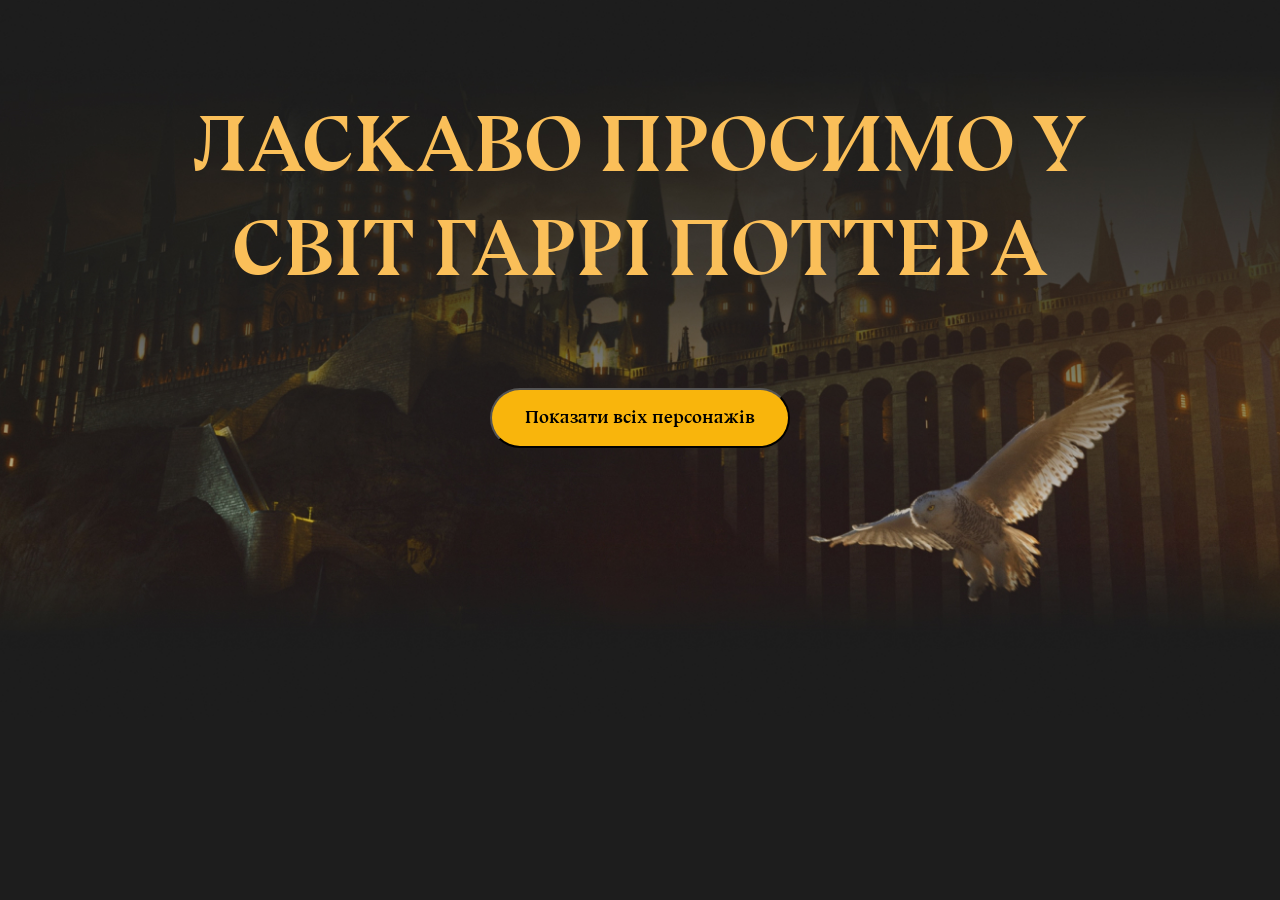
<file: index.html>
<!DOCTYPE html>
<html lang="ru">
  <head>
    <meta charset="UTF-8" />
    <meta name="viewport" content="width=device-width, initial-scale=1.0" />
    <title>Harry Potter</title>
    <link rel="stylesheet" href="styles/style.css" />
    <link rel="icon" type="image/png" href="images/faviconHP.png">
  </head>
  <body>
    <section class="hero-section section">
      <div class="container">
        <h1 class="section-title">Ласкаво просимо у світ Гаррі Поттера</h1>
        <button class="button" type="button" id="show-all-characters-btn">
          Показати всіх персонажів
        </button>
      </div>
    </section>
    <section class="main-section hidden" id="main-section">
      <div class="container">
        <article class="card">
          <img
            class="card-image"
            src="./images/content/students.png"
            alt="Students of Hogwarts"
          />
          <button
            class="button card-button"
            type="button"
            id="show-students-btn"
          >
            Студенти Гоґвортсу
          </button>
        </article>
        <article class="card">
          <img
            class="card-image"
            src="./images/content/teachers.png"
            alt="Hogwarts Staff"
          />

          <button class="button card-button" type="button" id="show-staff-btn">
            Співробітники Гоґвортсу
          </button>
        </article>
        <article class="card">
          <img
            class="card-image"
            src="./images/content/persons.png"
            alt="Characters in a certain house"
          />

          <button
            class="button card-button"
            type="button"
            id="show-characters-btn"
          >
            Персонажі в певному будинку
          </button>
        </article>
      </div>
    </section>
    <script src="scripts/script.js"></script>
  </body>
</html>
</file>
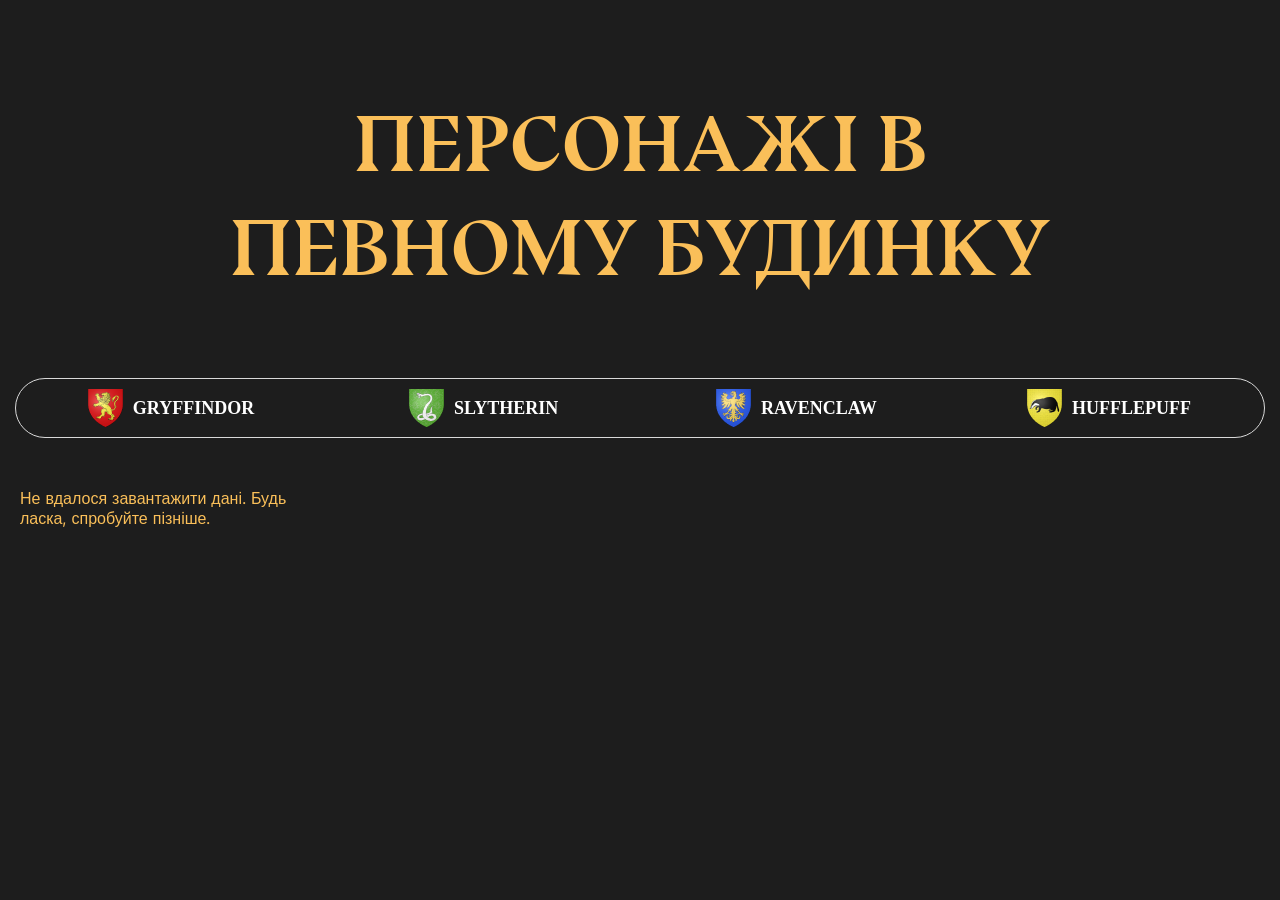
<file: lauots/characters.html>
<!DOCTYPE html>
<html lang="ua">
  <head>
    <meta charset="UTF-8" />
    <meta name="viewport" content="width=device-width, initial-scale=1.0" />
    <title>Harry Potter</title>
    <link rel="stylesheet" href="../styles/style.css" />
    <link rel="icon" type="image/png" href="../images/faviconHP.png">
  </head>
  <body>
    <section class="section">
      <div class="container item-container">
        <h1 class="section-title">Персонажі в певному будинку</h1>
        <div class="menu-nav">
          <ul class="menu">
            <li>
              <a href="#" class="menu-item" data-house="Gryffindor"
                ><img
                  src="../images/icon_menu/Gryffindor.png"
                  alt="Gryffindor"
                />
                Gryffindor</a
              >
            </li>
            <li>
              <a href="#" class="menu-item" data-house="Slytherin"
                ><img src="../images/icon_menu/Slytherin.png" alt="Slytherin" />
                Slytherin</a
              >
            </li>
            <li>
              <a href="#" class="menu-item" data-house="Ravenclaw"
                ><img src="../images/icon_menu/Ravenclaw.png" alt="Ravenclaw" />
                Ravenclaw</a
              >
            </li>
            <li>
              <a href="#" class="menu-item" data-house="Hufflepuff"
                ><img
                  src="../images/icon_menu/Hufflepuff.png"
                  alt="Hufflepuff"
                />
                Hufflepuff</a
              >
            </li>
          </ul>
        </div>
        <div id="characters-container"></div>
      </div>
    </section>
    <script src="../scripts/api.js" data-category="characters"></script>
  </body>
</html>
</file>
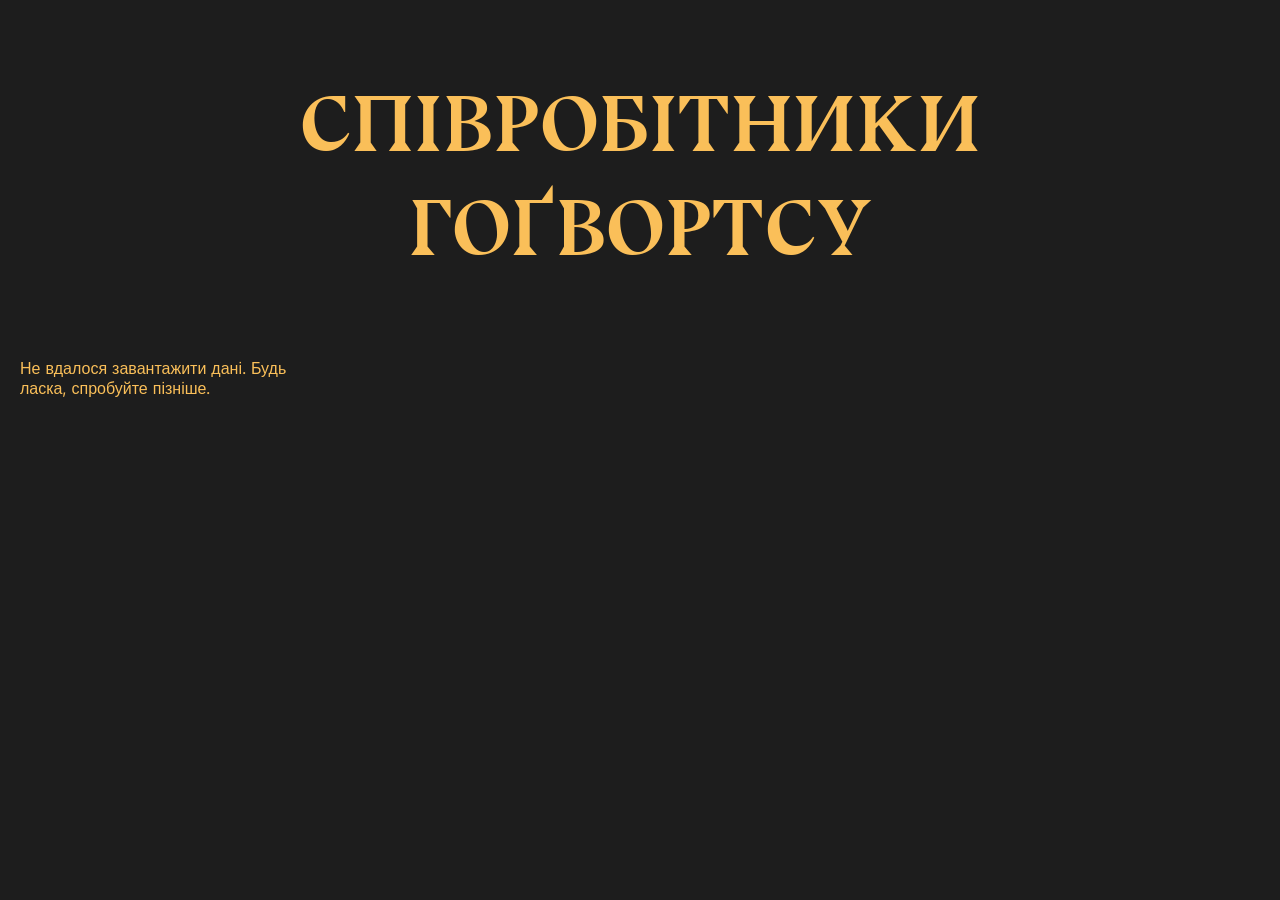
<file: lauots/staff.html>
<!DOCTYPE html>
<html lang="ua">
  <head>
    <meta charset="UTF-8" />
    <meta name="viewport" content="width=device-width, initial-scale=1.0" />
    <title>Harry Potter</title>
    <link rel="stylesheet" href="../styles/style.css" />
    <link rel="icon" type="image/png" href="../images/faviconHP.png">
  </head>
  <body>
    <section class="students-section">
      <div class="container item-container">
        <h1 class="section-title">Співробітники Гоґвортсу</h1>
        <div id="characters-container"></div>
      </div>
    </section>
    <script src="../scripts/api.js" data-category="staff"></script>
  </body>
</html>
</file>
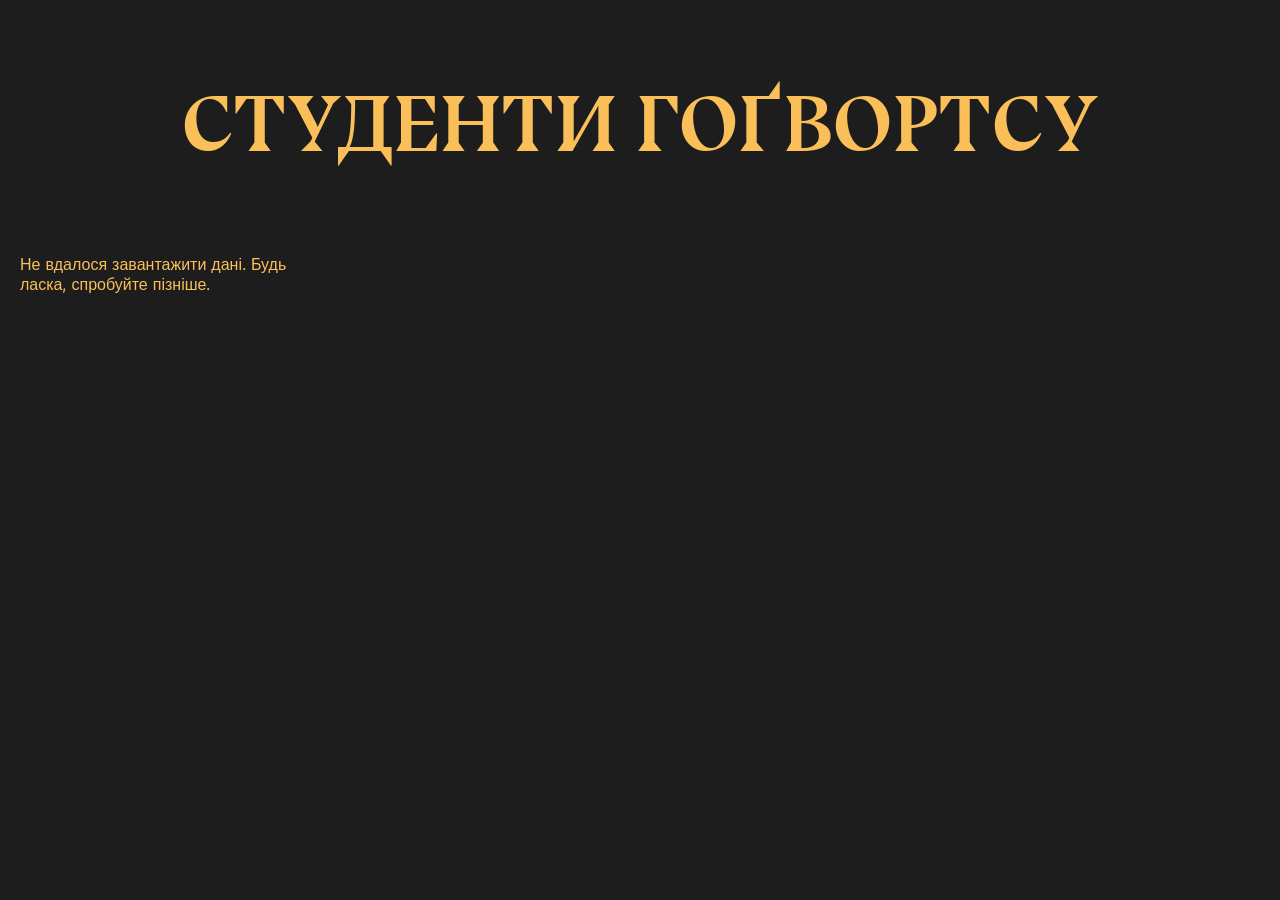
<file: lauots/students.html>
<!DOCTYPE html>
<html lang="ua">
  <head>
    <meta charset="UTF-8" />
    <meta name="viewport" content="width=device-width, initial-scale=1.0" />
    <title>Harry Potter</title>
    <link rel="stylesheet" href="../styles/style.css" />
    <link rel="icon" type="image/png" href="../images/faviconHP.png">
  </head>
  <body>
    <section class="students-section">
      <div class="container item-container">
        <h1 class="section-title">Студенти Гоґвортсу</h1>
        <div id="characters-container"></div>
      </div>
    </section>
    <script src="../scripts/api.js" data-category="students"></script>
  </body>
</html>
</file>
<file: styles/style.css>
/* Fonts section */
@font-face {
  font-family: "BluuNextCyrillic";
  font-weight: 700;
  src: url("../fonts/Bluu\ Next\ Cyrillic.woff"),
    url("../fonts/Bluu\ Next\ Cyrillic.woff2");
}

@font-face {
  font-display: swap;
  font-family: "Inter";
  font-weight: 400;
  src: url("../fonts/inter-v13-latin-regular.woff2") format("woff2"),
    url("../fonts/inter-v13-latin-regular.woff") format("woff");
}

@font-face {
  font-display: swap;
  font-family: "Inter";
  font-weight: 500;
  src: url("../fonts/inter-v13-latin-500.woff2") format("woff2"),
    url("../fonts/inter-v13-latin-500.woff") format("woff");
}

/* Variables */
:root {
  --main-color: #fabf59;
  --button-color: #f9b50c;
  --text-color: #ffffff;
  --background-color: #1d1d1d;
}

/* Base section*/
* {
  box-sizing: border-box;
  margin: 0;
}

body {
  background-color: var(--background-color);
  font-family: "Inter", sans-serif;
  color: var(--main-color);
}

h1,
h2,
h3,
h4,
h5,
h6,
p {
  margin-top: 0;
}

a {
  text-decoration: none;
  color: var(--text-color);
}

.section {
  padding: 20px 0;
}

.section-title {
  color: var(--main-color);
  font-family: "BluuNextCyrillic", sans-serif;
  font-size: 80px;
  font-weight: 700;
  line-height: 1.3;
  text-align: center;
  text-transform: uppercase;
  width: 930px;
  margin-bottom: 70px;
}

.container {
  width: 100%;
  max-width: 1500px;
  margin: 0 auto;
  padding: 80px 24px;
}

.item-container {
  display: flex;
  align-items: center;
  flex-direction: column;
}

/* Hero section */
.hero-section {
  display: flex;
  justify-content: center;
  background: url("../images/image.jpg") center,
    linear-gradient(
      180deg,
      rgb(29, 29, 29) 28.443%,
      rgba(29, 29, 29, 0) 59.078%
    );
  background-size: cover;
  height: 80vh;
}

.hero-section .container {
  display: flex;
  flex-direction: column;
  align-items: center;
}

.button {
  padding: 18px 26px;
  background-color: var(--button-color);
  width: 300px;
  height: 60px;
  border-radius: 100px;
  cursor: pointer;
  margin-top: 10px;
  font-family: "BluuNextCyrillic", sans-serif;
  font-size: 18px;
  font-weight: 700;
  line-height: 1.3;
}

.button:hover {
  background: linear-gradient(96deg, #ac6115 0%, #9e7a19 100%);
}

/* Main section */
.main-section {
  display: none;
  padding: 20px 0 100px;
}

.main-section.active {
  display: block;
}

.main-section .container {
  display: flex;
  padding: 0 130px;
  gap: 20px;
}

.card {
  text-align: center;
  width: 400px; /* Установлена фиксированная ширина для карточек */
}

.card-image {
  display: flex;
  height: 400px;
  width: 100%;
  object-fit: cover; /* Обрезка изображения по размеру */
  border-radius: 20px;
  justify-content: center;
}

.card-button {
  color: var(--button-color);
  background-color: var(--background-color);
  border: 1px solid var(--button-color);
  padding: 10px 20px;
  cursor: pointer;
  font-weight: 700;
  padding: 0;
  margin-top: 20px;
}

.card-button:hover {
  background-color: #e6b800;
}

/* Characters sections */
#characters-container {
  display: grid;
  grid-template-columns: repeat(4, 295px);
  gap: 20px;
  overflow: visible;
}

.character-card {
  position: relative;
  display: flex;
  flex-direction: column;
  justify-content: flex-end;
  height: 452px;
  padding: 24px;
  background-image: linear-gradient(
    0deg,
    rgb(15, 15, 15) -1.586%,
    rgba(15, 15, 15, 0.74) 30%,
    rgba(15, 15, 15, 0) 60%
  );
  border-radius: 20px;
  overflow: visible;
}

.character-card:hover {
  transform: scale(1.05);
}

.character-image {
  position: absolute;
  z-index: -1;
  top: 0;
  left: 0;
  width: 100%;
  height: 100%;
  border-radius: 20px;
}

.character-name {
  font-size: 26px;
  font-weight: 500;
  color: var(--text-color);
  margin-bottom: 5px;
}

.character-info {
  font-size: 16px;
  font-weight: 400;
  margin-bottom: 15px;
}

.character-info-popup {
  display: none;
  position: absolute;
  background-color: var(--background-color);
  color: var(--text-color);
  padding: 20px;
  border: 1px solid;
  border-radius: 20px;
  width: 295px;
  top: -25%;
  left: 125%;
  transform: translateX(-50%);
  font-size: 14px;
  font-weight: 500;
}

.character-info-popup strong {
  color: var(--main-color);
}

/* Menu Characters */
.menu {
  display: flex;
  justify-content: space-between;
  list-style: none;
  padding: 0;
  width: 1250px;
  height: 60px;
  box-sizing: border-box;
  border: 1px solid rgb(217, 217, 217);
  border-radius: 100px;
  margin-bottom: 50px;
}

.menu-item {
  display: flex;
  justify-content: center;
  align-items: center;
  width: 310px;
  height: 58px;
  text-transform: uppercase;
  text-decoration: none;
  color: var(--text-color);
  transition: background-color 0.3s ease, color 0.3s ease;
  position: relative;
  font-family: Bluu Next Cyrillic;
  font-size: 18px;
  font-weight: 700;
}

.menu-item::before {
  content: "";
  position: absolute;
  top: 0;
  left: 0;
  right: 0;
  bottom: 0;
  background-color: var(--button-color);
  width: 315px;
  border-radius: 100px;
  border: none;
  z-index: -1;
  transition: opacity 0.3s ease;
  opacity: 0;
}

.menu-item:hover::before {
  opacity: 1;
}

.menu-item:hover {
  color: #333;
}

.menu-item img {
  margin-right: 10px;
  vertical-align: middle;
}

.more-info-link {
  display: inline-flex;

  cursor: pointer;
  font-weight: 500;
}

.more-info-link:hover {
  transform: scale(1.05);
}

.more-info-link img {
  margin-left: 10px;
}
</file>
